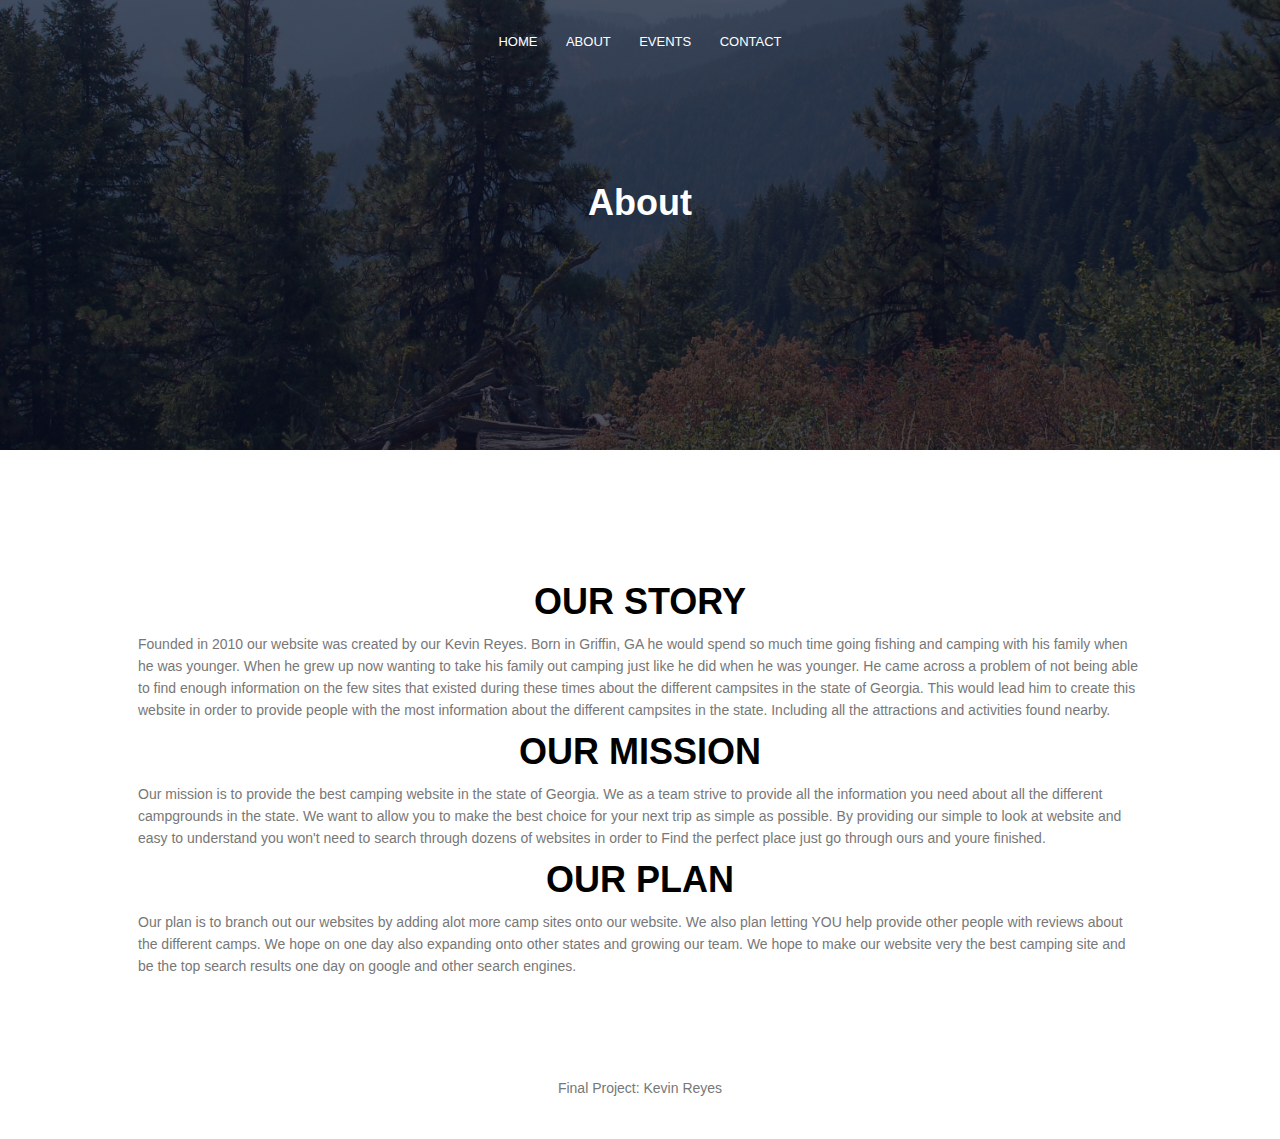
<file: Final Project/about.html>
<html>
<head>
<meta name="viewport" content="width=device-width, initial-scale=1.0">
<title>About Us</title>
<link rel="stylesheet" href="style.css">
</head>
<body>
    <section class="sub-header">
        <nav>
            <div class="nav-links" id="navLinks">  
                <i class="fa fa-close" onclick="hideMenu()"></i>
                <ul>
                    <li><a href="index.html">HOME</a></li>
                    <li><a href="about.html">ABOUT</a></li>
                    <li><a href="Events.html">EVENTS</a></li>
                    <li><a href="contact.html">CONTACT</a></li>
                </ul>
            </div>
            <i class="fa fa-bars" onclick="showMenu()"></i>
        </nav>   
            <h1>About</h1>
    </section>
    
    
<!------- about us content -------->
    
<section class="about-us">
    <div class="row">
        <div class="about-col">
            <h1>OUR STORY</h1>     
            <p>Founded in 2010 our website was created by our Kevin Reyes. Born in Griffin, GA he would spend so much time going fishing and camping with his 
                family when he was younger. When he grew up now wanting to take his family out camping just like he did when he was younger. 
                He came across a problem of not being able to find enough information on the few sites that existed during these times about 
                the different campsites in the state of Georgia. This would lead him to create this website in order to provide people with 
                the most information about the different campsites in the state. Including all the attractions and activities found nearby. 
            </p>
            <H1>OUR MISSION</H1>
            <P>Our mission is to provide the best camping website in the state of Georgia. We as a team strive to provide all the information you need about
                all the different campgrounds in the state. We want to allow you to make the best choice for your next trip as simple as possible. By providing
                our simple to look at website and easy to understand you won't need to search through dozens of websites in order to Find the perfect place just
                go through ours and youre finished. 
            </P>
            <H1>OUR PLAN</H1>
            <p> Our plan is to branch out our websites by adding alot more camp sites onto our website. We also plan letting YOU help provide other people with reviews about the different
                camps. We hope on one day also expanding onto other states and growing our team. We hope to make our website very the best camping site and be the top search results one day 
                on google and other search engines.</p>    
    </div>    
</section>
    
<!-------- footer ---------->

<section class="footer">
        <p>Final Project: Kevin Reyes</p>
</section>    
</body>
</html>
</file>
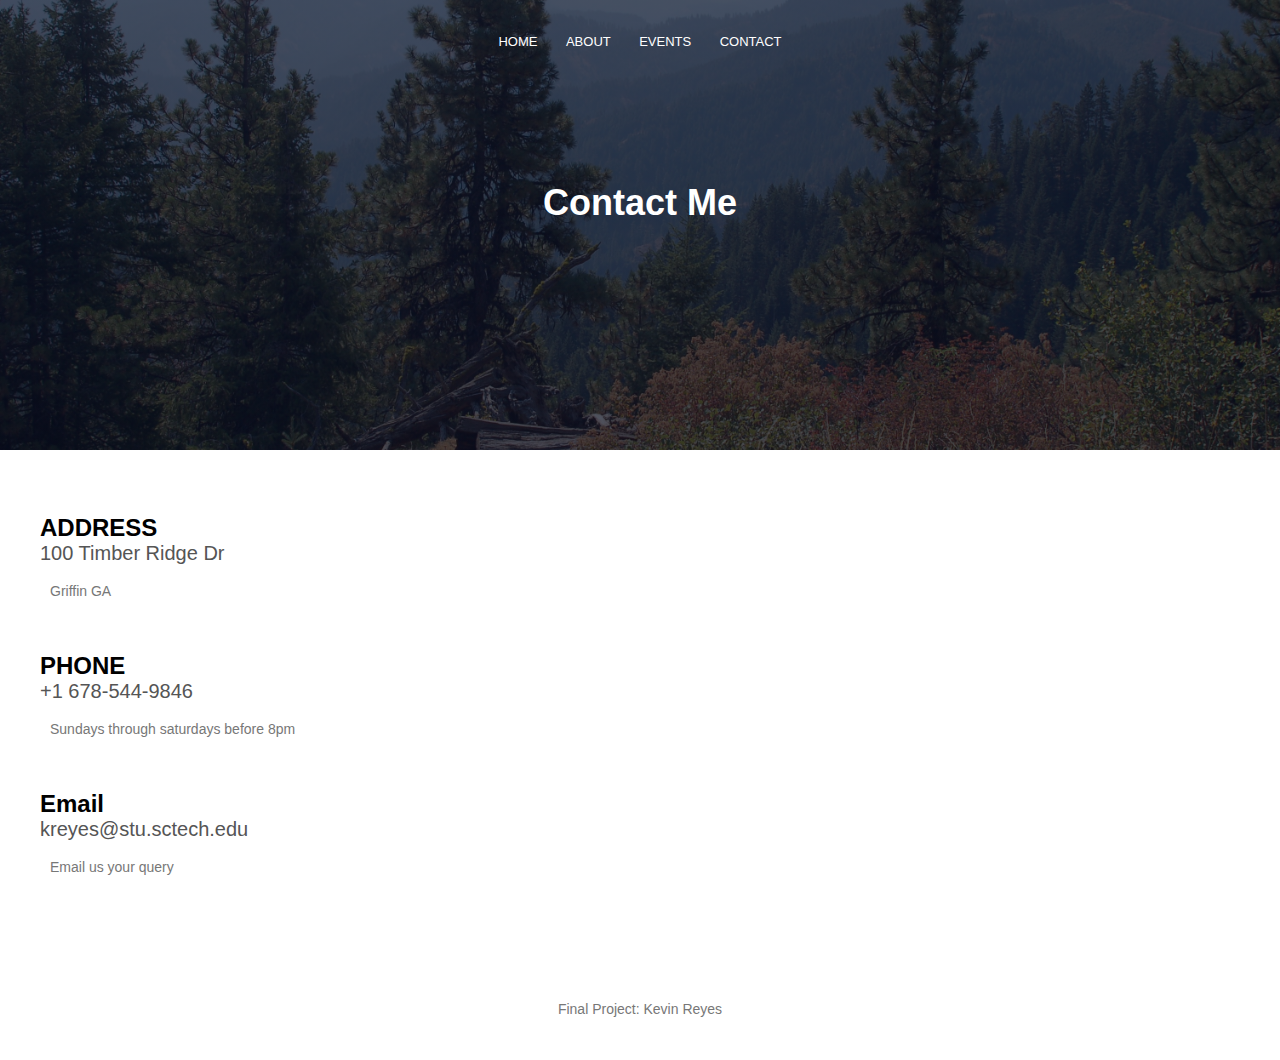
<file: Final Project/contact.html>
<html>
<head>
<meta name="viewport" content="width=device-width, initial-scale=1.0">
<title>Contact</title>
<link rel="stylesheet" href="style.css">
</head>
<body>
    <section class="sub-header">
        <nav>
            <div class="nav-links" id="navLinks">  
                <i class="fa fa-close" onclick="hideMenu()"></i>
                <ul>
                    <li><a href="index.html">HOME</a></li>
                    <li><a href="about.html">ABOUT</a></li>
                    <li><a href="Events.html">EVENTS</a></li>
                    <li><a href="contact.html">CONTACT</a></li>
                </ul>
            </div>
            <i class="fa fa-bars" onclick="showMenu()"></i>
        </nav>
            <h1>Contact Me</h1>
    </section>
    
    
<!------- Contact Us ------->
    <section class="contact-us">
            <div class="row">
                <div class="contact-col">
                    <div>
                        <i class="fa fa-home"></i>
                        <span>
                            <h2>ADDRESS</h2>
                            <h5>100 Timber Ridge Dr</h5>
                            <p>Griffin GA</p>
                        </span>
                    </div>
                    <div>
                        <i class="fa fa-phone"></i>
                        <span>
                            <h2>PHONE</h2>
                            <h5>+1 678-544-9846</h5>
                            <p>Sundays through saturdays before 8pm</p>
                        </span>
                    </div>
                    <div>
                        <i class="fa fa-envelope-o"></i>
                        <span>
                            <h2>Email</h2>
                            <h5>kreyes@stu.sctech.edu</h5>
                            <p>Email us your query</p>
                        </span>
                    </div>
                </div>
    </section>
    
<!-------- footer ---------->

<section class="footer">
        <p>Final Project: Kevin Reyes</p>
</section>    
</body>
</html>
</file>
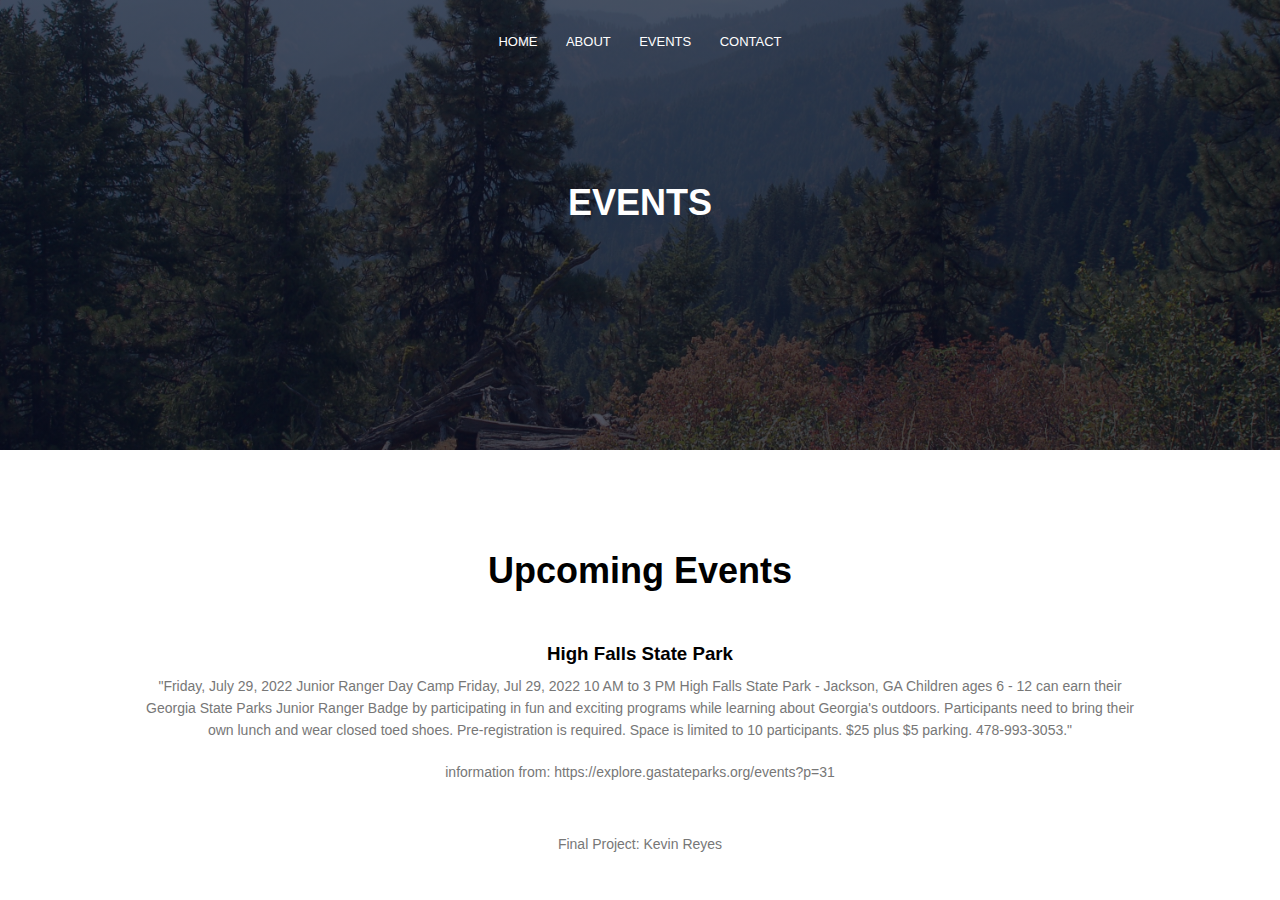
<file: Final Project/Events.html>
<html>
<head>
<meta name="viewport" content="width=device-width, initial-scale=1.0">
<title>Georgia CampGrounds</title>
<link rel="stylesheet" href="style.css">
</head>
<body>
    <section class="sub-header">
        <nav>
            <div class="nav-links" id="navLinks">  
                <i class="fa fa-close" onclick="hideMenu()"></i>
                <ul>
                    <li><a href="index.html">HOME</a></li>
                    <li><a href="about.html">ABOUT</a></li>
                    <li><a href="Events.html">EVENTS</a></li>
                    <li><a href="contact.html">CONTACT</a></li> 
                </ul>
            </div>
            <i class="fa fa-bars" onclick="showMenu()"></i>
        </nav>
            <h1>EVENTS</h1>
    </section>
    
    
<!---------- course ----------->
    
    <section class="EVENTS">
        <h1>Upcoming Events</h1>
        <div class="row">
            <div class="events-col">
            
            <div class="events-col">
                <h3>High Falls State Park</h3>
                <p>
                    "Friday, July 29, 2022
                    Junior Ranger Day Camp
                    Friday, Jul 29, 2022 10 AM to 3 PM
                    High Falls State Park - Jackson, GA
                    Children ages 6 - 12 can earn their Georgia State Parks Junior Ranger Badge by participating in fun 
                    and exciting programs while learning about Georgia's outdoors. Participants need to bring their own lunch and wear 
                    closed toed shoes. Pre-registration is required. Space is limited to 10 participants. $25 plus $5 parking. 478-993-3053."</p>
            </div>
            <p>information from: https://explore.gastateparks.org/events?p=31</p>
    </section>
<!-------- footer ---------->

<section class="footer">
        <p>Final Project: Kevin Reyes</p>
</section>    
</body>
</html>
</file>
<file: Final Project/style.css>
*{
    margin: 0;
    padding: 0;
    font-family: 'Poppins', sans-serif;
}
.header{
    min-height: 100vh;
    width: 100%;
    background-image: linear-gradient(rgba(4,9,30,0.7),rgba(4,9,30,0.7)),url(images/background.jpg);
    background-position: center;
    background-size: cover;
    position: relative;
    overflow: hidden;
}

nav{
    display: flex;
    padding: 2% 4%;
    justify-content: space-between;
    align-items: center;
}
.nav-links{
    flex: 1;
    text-align: center;
}
.nav-links ul li{
    list-style: none;
    display: inline-block;
    padding: 8px 12px;
    position: relative;
}
.nav-links ul li a{
    color: white;
    text-decoration: none;
    font-size: 13px;
}

nav .fa{
    display: none;
}

.text-box{
    width: 90%;
    color: #fff;
    position: absolute;
    top: 50%;
    left: 50%;
    transform: translate(-50%, -50%);
    text-align: center;
}
.text-box h1{
    font-size: 62px;
}
.text-box p{
    margin: 20px 0 40px;
    font-size: 14px;
    color: #fff;
}
.hero-btn {
    display: inline-block;
    text-decoration: none;
    color: #fff;
    border: 1px solid #fff;
    padding: 12px 34px;
    font-size: 13px;
    background: transparent;
    position: relative;
    cursor: pointer;
    transition: 1s;
}
@media(max-width: 700px)
{
   .nav-links ul li
    {
        display: block;
    }
    .nav-links
    {
        position: fixed;
        background: #f44336;
        height: 100vh;
        width: 200px;
        top: 0;
        right: -200px;
        text-align: left;
        z-index: 2;
        transition: 0.5s;
    }
    .nav-links ul{
        padding: 30px;
    }
    nav .fa{
        display: block;
        color: #fff;
        margin: 10px;
        font-size: 22px;
        cursor: pointer; 
    }
    .text-box h1{
        font-size: 20px;
    }
}

/*----------EVENTS--------*/

.events{
    width: 80%;
    margin: auto;
    text-align: center;
    padding-top: 100px;
}
h1{
    font-size: 36px;
    font-weight: 600;
    text-align: center;
}
p{
    color: #777;
    font-size: 14px;
    font-weight: 300;
    line-height: 22px;
    padding: 10px;
}
.row{
    margin-top: 5%;
    display: flex;
    justify-content: space-between;  
}
  
.-col{
    flex-basis: 31%;
    background: #fff3f3;
    border-radius: 10px;
    margin-bottom: 5%;
    padding: 20px 12px;
    box-sizing: border-box;
    transition: .5s;
}
/*--------------CAMPGROUNDS ----------------*/

.campgrounds{
    width: 80%;
    margin: auto;
    text-align: center;
    padding-top: 100px;
}
.campgrounds-col{
    flex-basis: 31%;
    border-radius: 10px;
    margin-bottom: 5%;
    text-align: left;
}
.campgrounds-col img{
    width: 100%;
    border-radius: 10px;
}
.campgrounds-col p{
    padding: 0;
}
.campgrounds-col h3{
    margin-top: 16px;
    margin-bottom: 15px;
    text-align: left;
}
/*--------------Footer---------------*/

.footer{
    width: 100%;
    text-align: center;
    padding: 30px 0;
}
.footer h4{
    margin-bottom: 25px;
    margin-top: 20px;
    font-weight: 600;
}

.icons .fa{
    color: #f44336;
    margin: 0 13px;
    cursor: pointer;
    padding: 18px 0;
}
.fa-heart-o{
    color: #f44336;
}


/*--------------- ABOUT --------------*/
.sub-header{
    height: 50vh;
    width: 100%;
    background-image: linear-gradient(rgba(4,9,30,0.7),rgba(4,9,30,0.7)),url(images/background.jpg);
    background-position: center;
    background-size: cover;
    text-align: center;
    color: #fff;
}
.sub-header h1{
    margin-top: 100px;
}
.about-us{
    width: 80%;
    margin: auto;
    padding-top: 80px;
    padding-bottom: 50px;
}
/*------- CONTACT ------------*/
.contact-me{
    width: 80%;
    margin: auto;
}
.contact-col{
    flex-basis: 48%;
    margin-bottom: 30px;
}

.contact-col div{
    display: flex;
    align-items: center;
    margin-bottom: 40px;
}

.contact-col div .fa{
    font-size: 28px;
    color: #f44336;
    margin: 10px;
    margin-right: 30px;
}
.contact-col div h5{
    font-size: 20px;
    margin-bottom: 5px;
    color: #555;
    font-weight: 400;
    
}
</file>
